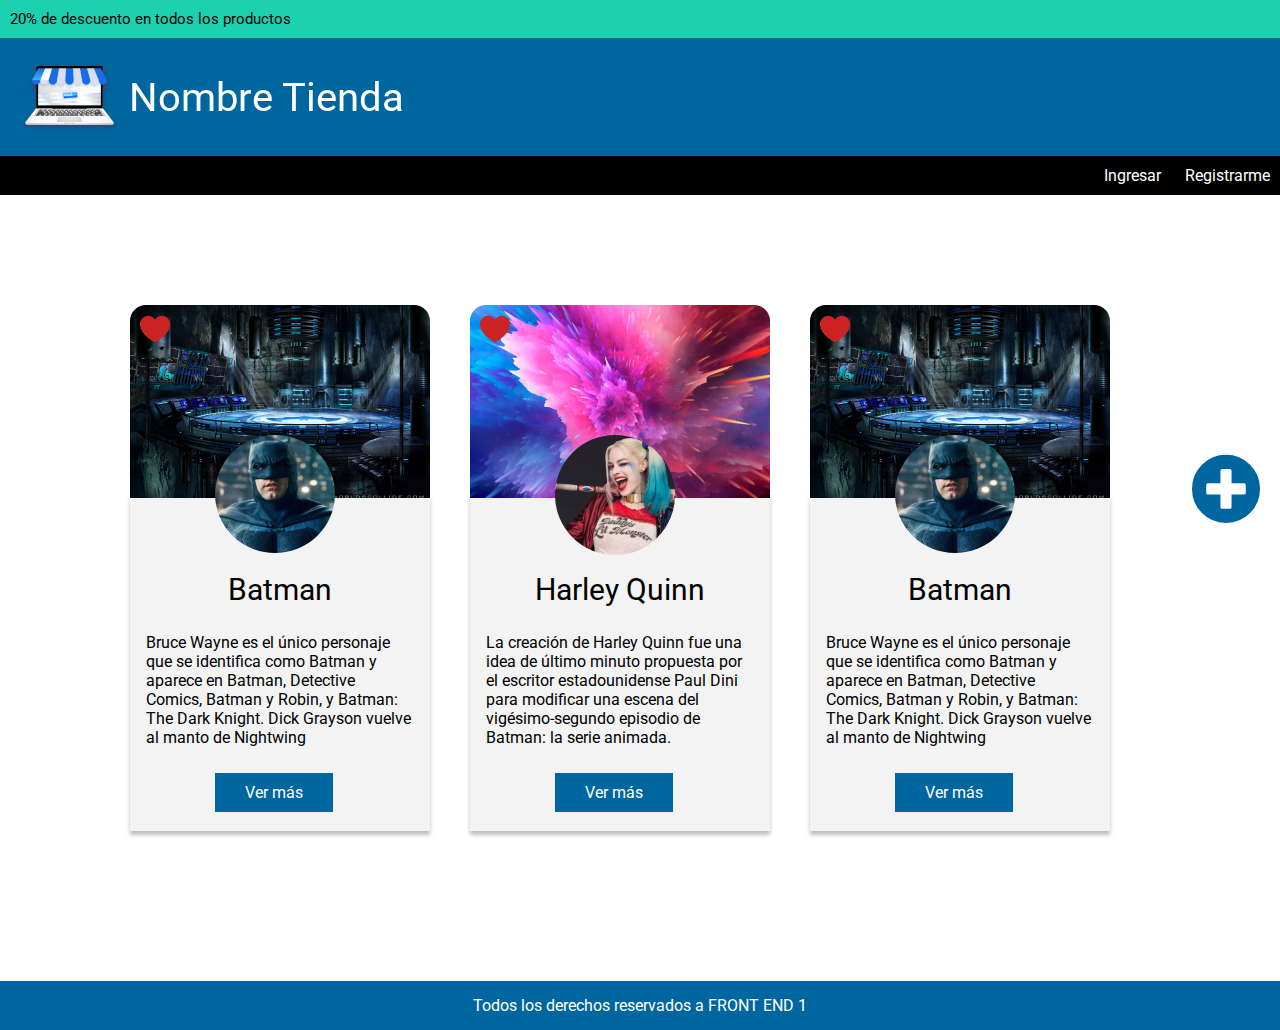
<file: index.html>
<!DOCTYPE html>
<html lang="en">

<head>
    <meta charset="UTF-8">
    <meta http-equiv="X-UA-Compatible" content="IE=edge">
    <meta name="viewport" content="width=device-width, initial-scale=1.0">
    <link rel="stylesheet" href="https://cdnjs.cloudflare.com/ajax/libs/font-awesome/5.15.3/css/all.min.css">
    <title>Heroes</title>
    <link rel="stylesheet" href="css/style.css">
</head>

<body>
    <div class="top-header">
        <h3>20% de descuento en todos los productos</h3>
    </div>
    <header>
        <div class="main-header">
            <a href="index.html"><img src="images/logo 1.png" alt="logo de tienda"></a>
            <h1>Nombre Tienda</h1>
        </div>
        <nav class="menu">
            <li><a href="login.html">Ingresar</a></li>
            <li><a href="registro.html">Registrarme</a></li>
        </nav>
    </header>

    <main>
        <div class="cards-wrapper">
            <div class="container">
                <div class="card1">
                    <div class="heart-1"><img src="images/Vector.png" alt="heart shape"></div>
                    <img src="images/849bfede3a5193c34ab8a00379e64fa2 1.png" alt="img ambiente fondo">
                    <div class="avatar-1"><img src="images/liga-justicia-batman-kO4H--1024x512@abc 1.png"
                            alt="batman avatar"></div>
                    <h2>Batman</h2>
                    <p>Bruce Wayne es el único personaje que se identifica como Batman y aparece en Batman, Detective
                        Comics, Batman y Robin, y Batman: The Dark Knight. Dick Grayson vuelve al manto de Nightwing</p>
                    <a href="#">Ver más</a>
                </div>

                <div class="card2">
                    <div class="heart-2"><img src="images/Vector.png" alt="heart shape"></div>
                    <img src="images/849bfede3a5193c34ab8a00379e64fa2 1 (1).png" alt="img ambiente fondo">
                    <div class="avatar-2"><img src="images/liga-justicia-batman-kO4H--1024x512@abc 1 (1).png"
                            alt="batman avatar"></div>
                    <h2>Harley Quinn</h2>
                    <p>La creación de Harley Quinn fue una idea de último minuto propuesta por el escritor
                        estadounidense Paul Dini para modificar una escena del vigésimo-segundo episodio de Batman: la
                        serie animada.</p>
                    <a href="#">Ver más</a>
                </div>

                <div class="card3">
                    <div class="heart-3"><img src="images/Vector.png" alt="heart shape"></div>
                    <img src="images/849bfede3a5193c34ab8a00379e64fa2 1.png" alt="img ambiente fondo">
                    <div class="avatar-3"><img src="images/liga-justicia-batman-kO4H--1024x512@abc 1.png"
                            alt="batman avatar"></div>
                    <h2>Batman</h2>
                    <p>Bruce Wayne es el único personaje que se identifica como Batman y aparece en Batman, Detective
                        Comics, Batman y Robin, y Batman: The Dark Knight. Dick Grayson vuelve al manto de Nightwing</p>
                    <a href="#">Ver más</a>
                </div>
                <div class="add-btn">
                    <a href="add.html"><i class="fas fa-plus-circle"></i></a>
                </div>
            </div>
        </div>

    </main>

    <footer>
        <div class="main-footer">
            <p>Todos los derechos reservados a FRONT END 1</p>
        </div>
    </footer>


</body>

</html>
</file>
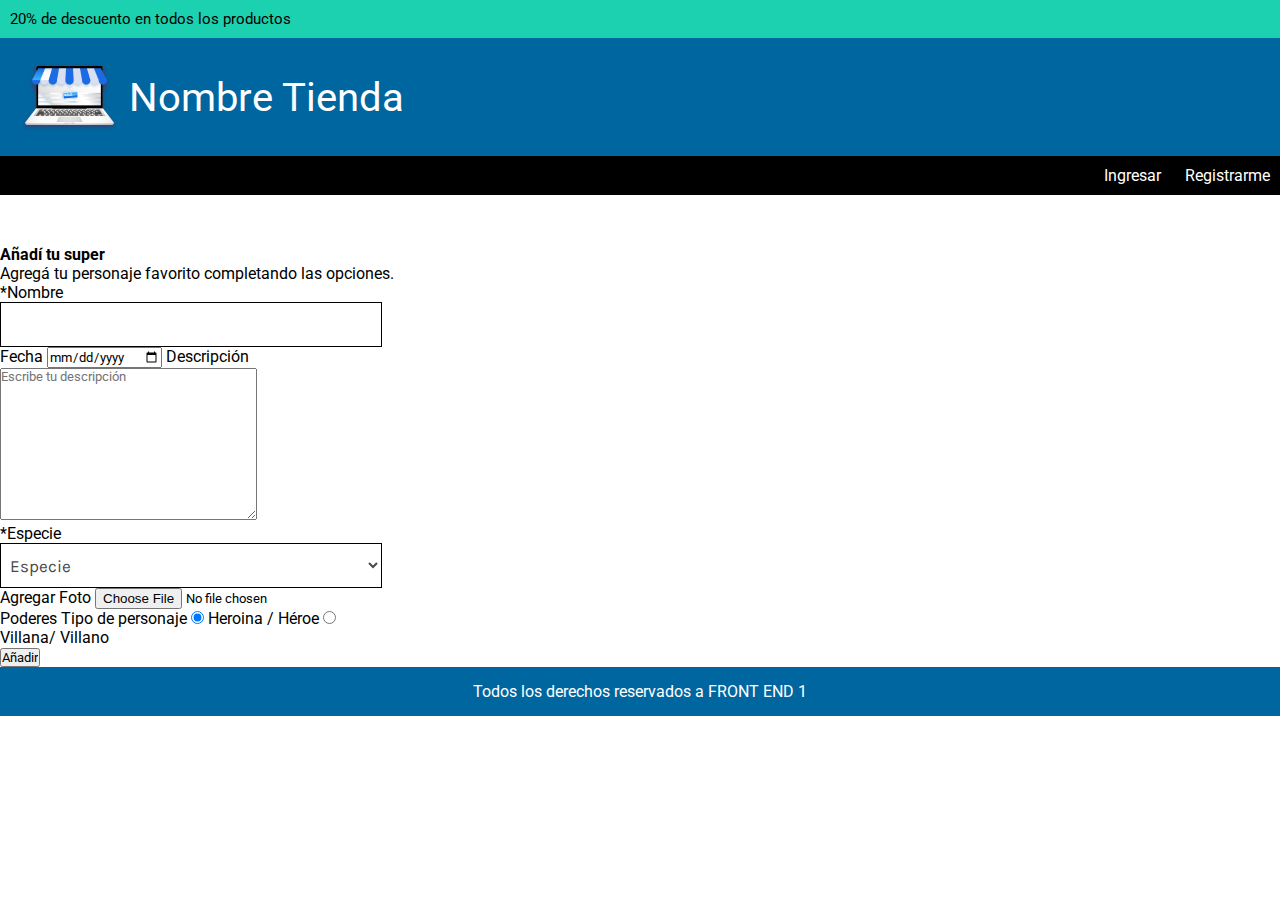
<file: add.html>
<!DOCTYPE html>
<html lang="en">

<head>
    <meta charset="UTF-8">
    <meta http-equiv="X-UA-Compatible" content="IE=edge">
    <meta name="viewport" content="width=device-width, initial-scale=1.0">
    <link rel="stylesheet" href="https://cdnjs.cloudflare.com/ajax/libs/font-awesome/5.15.3/css/all.min.css">
    <title>Añadir nuevo personaje</title>
    <link rel="stylesheet" href="css/style.css">
</head>

<body>
    <div class="top-header">
        <h3>20% de descuento en todos los productos</h3>
    </div>
    <header>
        <div class="main-header">
            <a href="index.html"><img src="images/logo 1.png" alt="logo de tienda"></a>
            <h1>Nombre Tienda</h1>
        </div>
        <nav class="menu">
            <li><a href="login.html">Ingresar</a></li>
            <li><a href="registro.html">Registrarme</a></li>
        </nav>
    </header>

    <main>
        <h4>Añadí tu super</h4>
            <p>Agregá tu personaje favorito completando las opciones.</p>

        <div class="add-container">
            <form action="#" method="POST">
                <div class="first-row">
                    <!-- <div class="super-name"> -->
                        <label for="name">*Nombre</label>
                        <input type="text" id="name" name="name" required>
                    <!-- </div> -->

                    <!-- <div class="super-date"> -->
                        <label for="date">Fecha</label>
                        <input type="date" id="date" name="date">
                    <!--</div> -->

                    <!-- <div class="super-text"> -->
                        <label for="text">Descripción</label>
                        <textarea name="text" id="text" cols="30" rows="10" placeholder="Escribe tu descripción"></textarea>
                    <!-- </div> -->
                </div>

                <div class="second-row">
                    <!-- <div class="super-especie"> -->
                        <label for="especie">*Especie</label>
                        <select name="especie" id="especie">
                            <option disabled selected value>Especie</option>
                            <option value="opcion1">Opción 1</option>
                            <option value="opcion2">Opción 2</option>
                            <option value="opcion3">Opción 3</option>
                        </select>
                    <!--</div> -->

                    <!--<div class="super-file"> -->
                        <label for="picture">Agregar Foto</label>
                        <input type="file">
                    <!--</div> -->

                    <!--<div class="super-poderes"> -->
                        <label for="poderes">Poderes</label>
                    <!--</div> -->

                    <!--<div class="super-personaje"> -->
                        <label for="personaje">Tipo de personaje</label>
                        <input type="radio" name="personaje" id="heroe" value="Heroina/ Héroe" checked>
                        <label for="heroe">Heroina / Héroe</label>
                        <input type="radio" name="personaje" id="villano" value="Villana/ Villano">
                        <label for="villano">Villana/ Villano</label>
                    <!--</div> -->
                </div>

                <input type="submit" value="Añadir">
            </form>
        </div>



    </main>

    <footer>
        <div class="main-footer">
            <p>Todos los derechos reservados a FRONT END 1</p>
        </div>
    </footer>


</body>

</html>
</file>
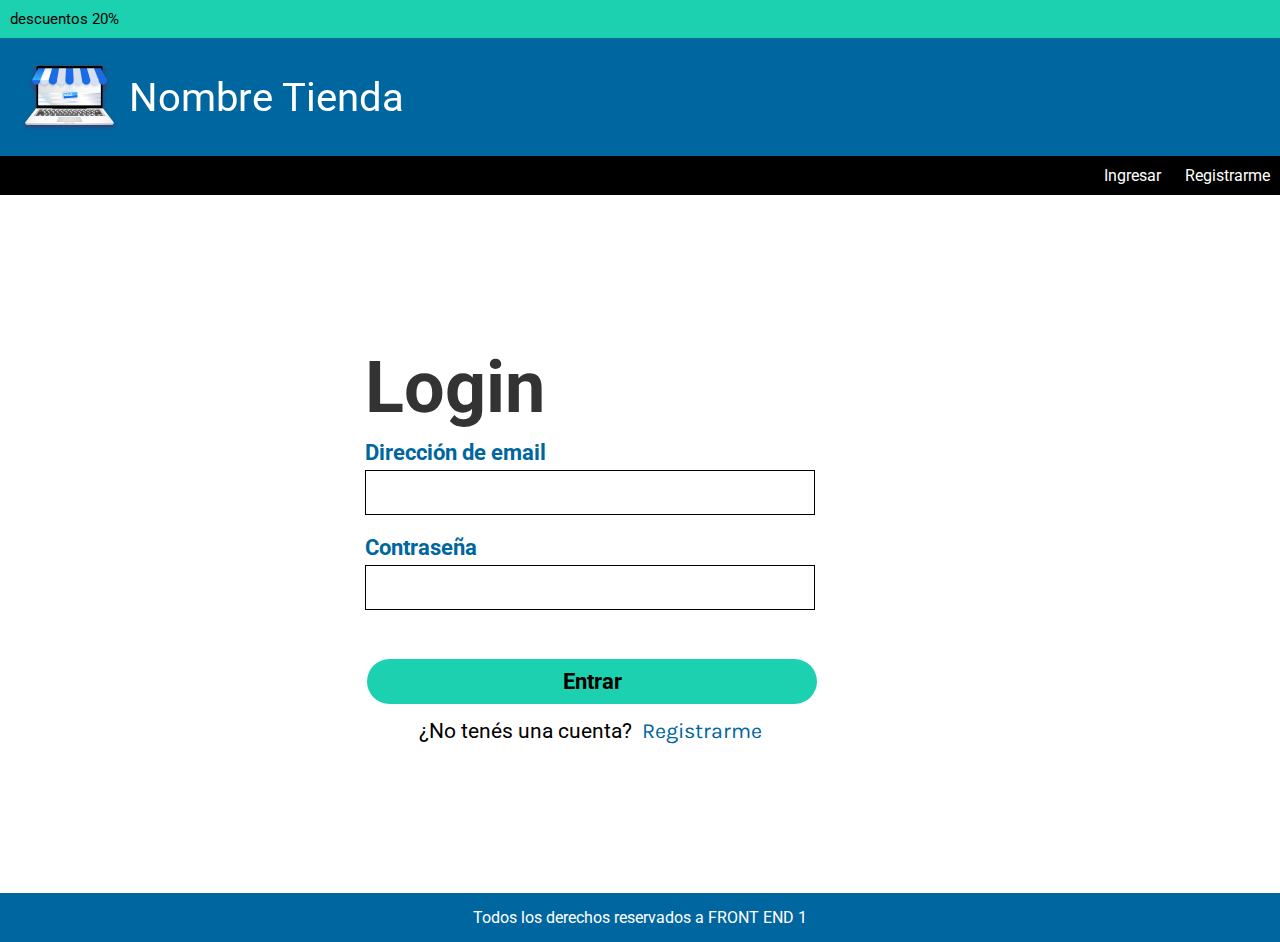
<file: login.html>
<!DOCTYPE html>
<html lang="es">

<head>
    <meta charset="UTF-8">
    <meta http-equiv="X-UA-Compatible" content="IE=edge">
    <meta name="viewport" content="width=device-width, initial-scale=1.0">
    <title>Login</title>
    <link rel="stylesheet" href="css/style.css">
</head>

<body>
    <div class="top-header">
        <h3>descuentos 20%</h3>
    </div>
    <header>
        <div class="main-header">
            <a href="index.html"><img src="images/logo 1.png" alt="logo de tienda"></a>
            <h1>Nombre Tienda</h1>
        </div>
        <nav class="menu">
            <li><a href="login.html">Ingresar</a></li>
            <li><a href="registro.html">Registrarme</a></li>
        </nav>
    </header>
    <main>
        <div class="login-container">
            <h3 class="form-title">Login</h3>

            <form action="#" method="POST">
                <div class="email">
                    <div class="email-label">
                        <label for="email">Dirección de email</label>
                    </div>
                    <div class="email-input">
                        <input type="email" id="email" name="email" placeholder="" required>
                    </div>
                </div>

                <div class="password">
                    <div class="password-label">
                        <label for="password">Contraseña</label>
                    </div>

                    <div class="password-input">
                        <input type="password" id="password" name="password" placeholder="" required>
                    </div>
                    
                </div>

                <div class="btn">
                    <input type="submit" value="Entrar">
                </div>
            </form>

            <div class="registration-link">
                <span>¿No tenés una cuenta?</span> <a href="registro.html">Registrarme</a> 
            </div>
        </div>   
    </main>


    <footer>
        <div class="main-footer">
            <p>Todos los derechos reservados a FRONT END 1</p>
        </div>
    </footer>
</body>

</html>
</file>
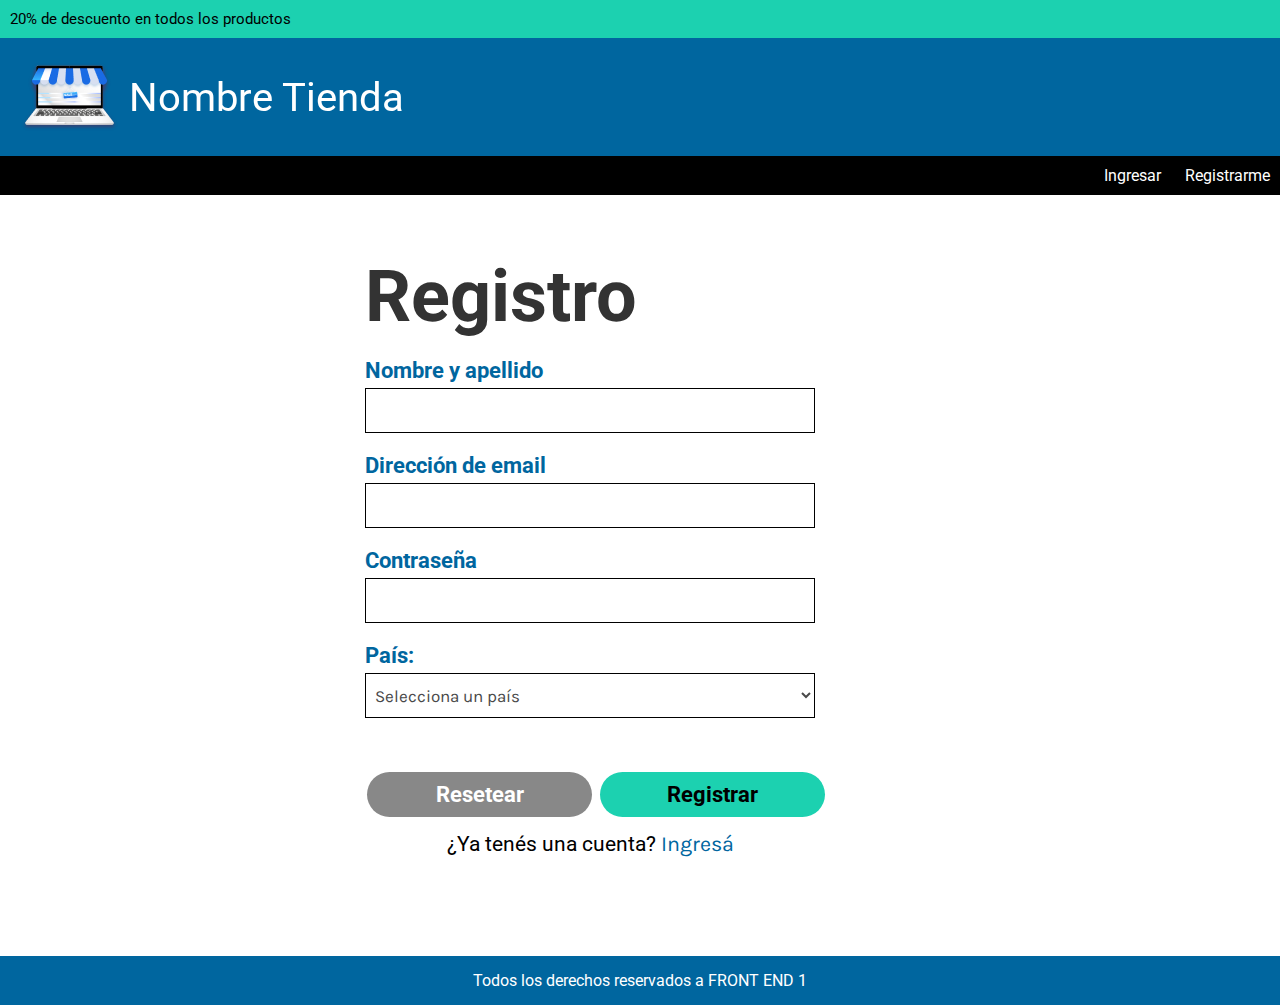
<file: registro.html>
<!DOCTYPE html>
<html lang="en">

<head>
    <meta charset="UTF-8">
    <meta http-equiv="X-UA-Compatible" content="IE=edge">
    <meta name="viewport" content="width=device-width, initial-scale=1.0">
    <link rel="stylesheet" href="https://cdnjs.cloudflare.com/ajax/libs/font-awesome/5.15.3/css/all.min.css">
    <title>Registro</title>
    <link rel="stylesheet" href="css/style.css">
</head>

<body>
    <div class="top-header">
        <h3>20% de descuento en todos los productos</h3>
    </div>
    <header>
        <div class="main-header">
            <a href="index.html"><img src="images/logo 1.png" alt="logo de tienda"></a>
            <h1>Nombre Tienda</h1>
        </div>
        <nav class="menu">
            <li><a href="login.html">Ingresar</a></li>
            <li><a href="registro.html">Registrarme</a></li>
        </nav>
    </header>

    <main>
        <div class="register-container">
            <h3 class="form-title">Registro</h3>

            <form action="#" method="POST">

                <div class="fullname">
                    <div class="fullname-label">
                        <label for="fullname">Nombre y apellido</label>
                    </div>
                    <div class="fullname-input">
                        <input type="text" id="fullname" name="fullname" placeholder="" required>
                    </div>
                </div>

                <div class="email">
                    <div class="email-label">
                        <label for="email">Dirección de email</label>
                    </div>
                    <div class="email-input">
                        <input type="email" id="email" name="email" placeholder="" required>
                    </div>
                </div>

                <div class="password">
                    <div class="password-label">
                        <label for="password">Contraseña</label>
                    </div>

                    <div class="password-input">
                        <input type="password" id="password" name="password" placeholder="" required>
                    </div>
                </div>

                <div class="country">
                    <div class="country-label">
                        <label for="countries">País:</label>
                    </div>
                    <div class="country-input">
                        <select name="country" id="contries">
                            <option disabled selected value> Selecciona un país</option>
                            <option value="argentina">Argentina</option>
                            <option value="brasil">Brasil</option>
                            <option value="mexico">Mexico</option>
                            <option value="uruguay">Uruguay</option>
                        </select>
                    </div>
                </div>

                <div class="btn-registro">
                    <input type="reset" value="Resetear">
                    <input type="submit" value="Registrar">
                </div>   

            </form>

            <div class="login-link">
                <span>¿Ya tenés una cuenta?</span><a href="login.html">Ingresá</a></span>
            </div>
        </div>
    </main>



    <footer>
        <div class="main-footer">
            <p>Todos los derechos reservados a FRONT END 1</p>
        </div>
    </footer>


</body>

</html>
</file>
<file: css/style.css>
@import url('https://fonts.googleapis.com/css2?family=Roboto:wght@400;500;700&display=swap');
@import url('https://fonts.googleapis.com/css2?family=Karla:wght@400;700&display=swap');

*{
    margin: 0;
    padding: 0;
    box-sizing:border-box;
    font-family: 'Roboto', 'Karla', sans-serif;
}

main{
    margin-top: 50px;
}

h1{
    font-size: 40px;
    font-weight: 400;
    color: #ffffff;
    padding-left: 10px;
}

li{
    list-style-type: none;
}

h2{
    font-size: 30px;
    font-weight: 400;
    text-align: center;
}

h3{
    font-size: 15px;
    font-weight: 400;
}

a{
    text-decoration: none;
    display: inline-block;
    color: white;
}

/* HEADER */

.main-header{
    position: sticky;
    top: 0;
    z-index: 999;
    background-color: #00669F;
    width: 100%;
    box-shadow: 0px 10px 7px rgba(0, 0, 0, 0.25);
    padding: 20px;
    display: flex;
    align-items: center;
    overflow: hidden;
}

.top-header{
    background-color: #1CD1B0;
    padding: 10px;
}

.menu{
    background-color: #000000;
    text-align: right;  
}

.menu li{
    display: inline-block;
}

.menu a{
    padding: 10px 10px 10px 10px;
}

/* MAIN SECTION */

.cards-wrapper{
    display: flex;
    align-items: center;
    justify-content: center;
    padding-top: 150px;
    padding-bottom: 100px;
}

.container{
    margin-top: 100px;
    margin-bottom: 50px;
    display: flex;
    justify-content: center;
}

.card1, .card2, .card3{
    position: relative;
    width: 300px;
    height: 336px;
    background-color: #F3F3F3;
    box-shadow: 0px 4px 4px rgba(0, 0, 0, 0.25);
    margin-right: 40px;
}

.card1 img, .card2 img, .card3 img{
    position: relative;
    bottom: 190px;
}

.heart-1, .heart-2, .heart-3{
 position: absolute;
 top: 10px;
 left: 10px;
 z-index: 3;
}

.avatar-1, .avatar-2, .avatar-3{
    position: absolute;
    align-self: center;
    z-index: 2;
    left: 85px;
    top: 130px;
}

.avatar-1 img, .avatar-2 img, .avatar-3 img{
    border-radius: 50%;
}

.card1 h2, .card2 h2, .card3 h2{
    position: relative;
    bottom: 120px;
}

.card1 p, .card2 p, .card3 p{
    padding: 16px;
    position: relative;
    bottom: 110px;
}


.card1 a, .card2 a, .card3 a{
    position: relative;
    bottom: 100px;
    left: 85px;
    padding: 10px 30px 10px 30px;
    background-color: #00669F;
}

.add-btn a{
    font-size: 70px;
    color: #00669F;
    position: fixed;
    top: 50vh;
    right: calc(5% - 45px);
}

.add-btn a:hover{
    color:#001D2D;
    ;
}

/* FOTOER */

.main-footer{
    background-color: #00669F;
    padding: 15px;
}

.main-footer p{
    color: #ffffff;
    font-size: 16px;
    text-align: center;
}

/* LOGIN PAGE */

.login-container{
    display: flex;
    flex-direction: column;
    width: 550px;
    margin: auto;
    padding-top: 100px;
    padding-bottom: 150px;
}

.form-title{
    margin: auto 0;
    font-size: 72px;
    font-weight: 700;
    padding-bottom: 10px;
    color: #333333;
}

.email{
    display: flex;
    flex-direction: column;
    width: 450px;
    padding-bottom: 20px;
    font-family: 'Karla', sans-serif;
   
}

.email-label, .password-label, .fullname-label, .country-label{
    font-size: 22px;
    font-weight: 700;
    padding-bottom: 5px;
    color: #00669F;

}

.password{
    display: flex;
    flex-direction: column;
    width: 450px;
    padding-bottom: 20px; 
}

.btn{
    width: 450px;
    margin-top: 25px;
}

input[type=email]{
    background: #FFFFFF;
    border: 1.53407px solid #000000;
    width: 100%;
    color: #494949;
    height: 45px;
    padding: 5px;
    font-size: 17px;
    width: 100%;
    font-family: 'Karla', sans-serif;
}

input[type=password]{
    background: #FFFFFF;
    border: 1.53407px solid #000000;
    width: 100%;
    padding: 5px;
    height: 45px;
    font-family: 'Karla', sans-serif;
    font-size: 17px;
    color: #acacac;
}

.btn input[type=submit]{
    background-color:#1CD1B0;
    border: none;
    border-radius: 23.011px;
    color: black;
    font-size: 22px;
    font-weight: 700;
    padding: 10px 55px;
    text-decoration: none;
    margin: 4px 2px;
    cursor: pointer; 
    width: 100%;
}

.registration-link, .login-link {
    font-size: 21.48px;
    color: #000000;
    width: 450px;
    text-align: center;
    font-family: 'Karla', sans-serif;
    font-size: normal;
    font-weight: 400;
    padding-top: 10px;

}

.registration-link a, .login-link a{
    font-size: 21.48px;
    color: #00669F;
    font-family: 'Karla', sans-serif;
    padding-left: 5px;
}



/* REGISTRO */

.register-container{
    display: flex;
    flex-direction: column;
    width: 550px;
    margin: auto;
    height: 79vh;
    padding-bottom: 100px;
}


.fullname, .country{
    display: flex;
    flex-direction: column;
    width: 450px;
    padding-bottom: 20px;
    font-family: 'Karla', sans-serif;
}

input[type=text]{
    background: #FFFFFF;
    border: 1.53407px solid #000000;
    width: 100%;
    color: #494949;
    height: 45px;
    padding: 5px;
    font-size: 17px;
    width: 100%;
    font-family: 'Karla', sans-serif;
}

select{
    background: #FFFFFF;
    border: 1.53407px solid #000000;
    width: 100%;
    color: #494949;
    height: 45px;
    padding: 5px;
    font-size: 17px;
    width: 100%;
    font-family: 'Karla', sans-serif;
}


.btn-registro{
    width: 500px;
    margin-top: 30px;
}


.btn-registro input[type=submit]{
    background-color:#1CD1B0;
    border: none;
    border-radius: 23.011px;
    color: #000000;
    font-size: 22px;
    font-weight: 700;
    padding: 10px 55px;
    text-decoration: none;
    margin: 4px 2px;
    cursor: pointer; 
    width: 45%;
}

.btn-registro input[type=reset]{
    background-color:#888888;
    border: none;
    border-radius: 23.011px;
    color:#ffffff;
    font-size: 22px;
    font-weight: 700;
    padding: 10px 55px;
    text-decoration: none;
    margin: 4px 2px;
    cursor: pointer; 
    width: 45%;
}

/* AÑADIR SUPERHEROE */

.add-container{
    display: flex;
    width: 100%;
    margin: 0 auto;
}

.first-row{
    width: 40%;
}

.second-row{
    width: 40%;
}
</file>
